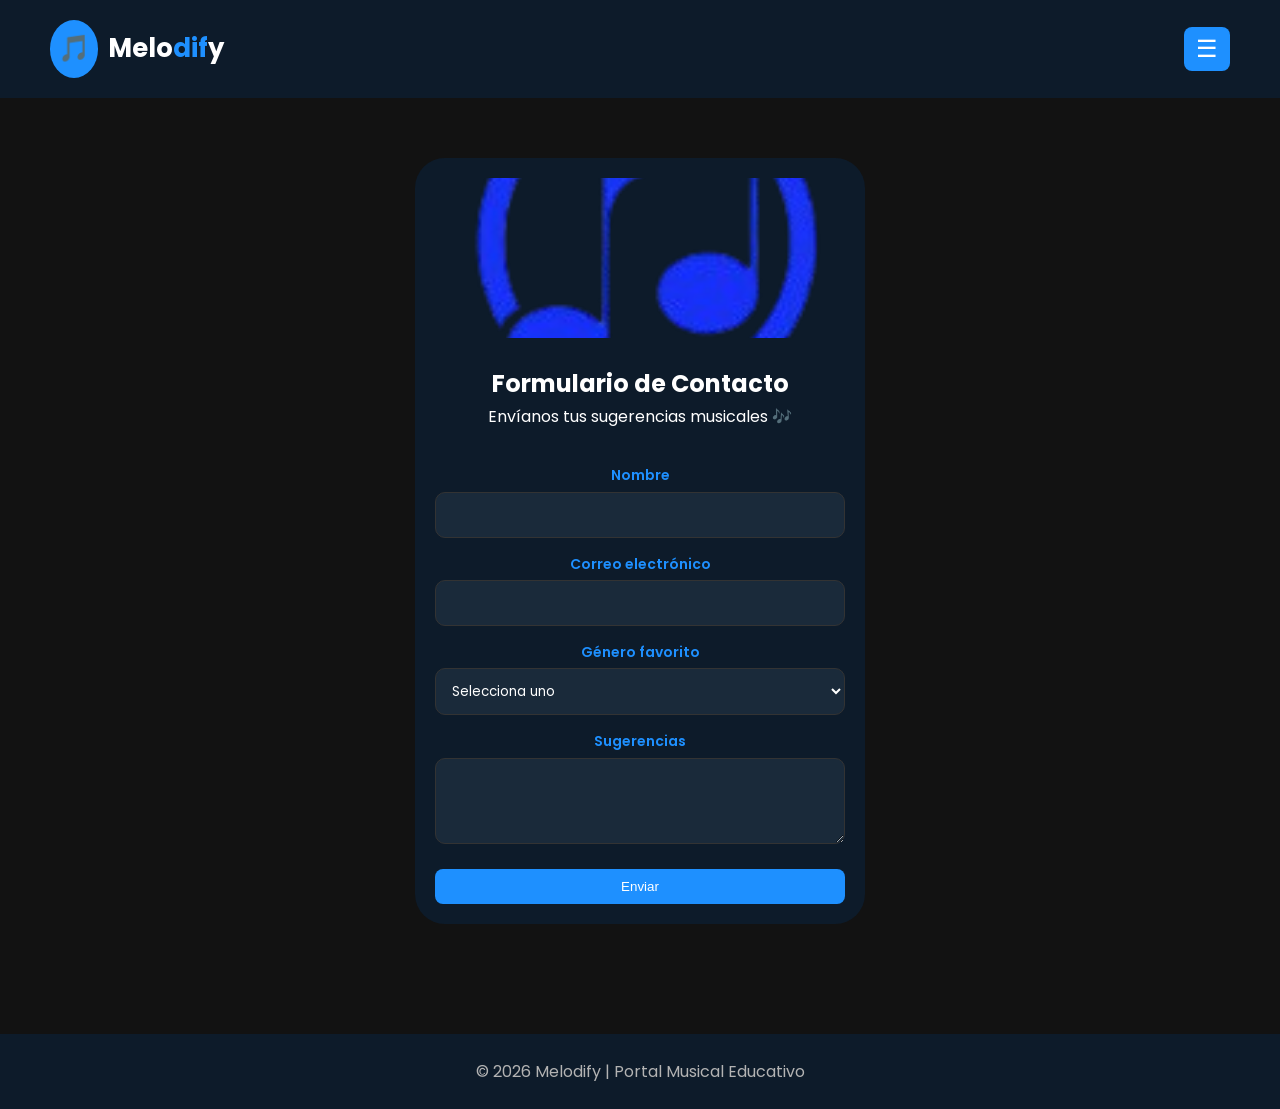
<file: formulario.html>
<!DOCTYPE html>
<html lang="es">
<head>
    <meta charset="UTF-8">
    <title>Formulario - Melodify</title>
    <meta name="viewport" content="width=device-width, initial-scale=1.0">

    <!-- Fuente -->
    <link href="https://fonts.googleapis.com/css2?family=Poppins:wght@400;600;700&display=swap" rel="stylesheet">

    <!-- CSS -->
    <link rel="stylesheet" href="css/style.css">
</head>

<body>

<header>
    <div class="logo">
        <span class="icono">🎵</span>
        Melo<span>dif</span>y
    </div>

    <div class="menu-container">
        <button class="menu-btn" onclick="toggleMenu()">☰</button>

        <div class="menu" id="menu">
            <a href="index.html">Inicio</a>
            <a href="artistas.html">Artistas</a>
            <a href="generos.html">Géneros</a>
            <a href="test.html">Test</a>
            <a href="top.html">Top Billboard</a>
        </div>
    </div>
</header>

<section class="form-section">
    <div class="tarjeta-genero formulario-card">
        <img src="img/logo.png" alt="Contacto" class="img-formulario">
        
        <h2>Formulario de Contacto</h2>
        <p>Envíanos tus sugerencias musicales 🎶</p>

        <form onsubmit="enviarFormulario(event)">
            <label>Nombre</label>
            <input type="text" required>

            <label>Correo electrónico</label>
            <input type="email" required>

            <label>Género favorito</label>
            <select required>
                <option value="">Selecciona uno</option>
                <option>Pop</option>
                <option>Rock</option>
                <option>Reguetón</option>
                <option>R&B</option>
                <option>Electrónica</option>
            </select>

            <label>Sugerencias</label>
            <textarea rows="3" required></textarea>

            <button type="submit" class="btn">Enviar</button>
        </form>
    </div>
</section>


<footer>
    © 2026 Melodify | Portal Musical Educativo
</footer>

<script>
function toggleMenu() {
    var menu = document.getElementById("menu");
    menu.style.display = menu.style.display === "block" ? "none" : "block";
}

function enviarFormulario(event) {
    event.preventDefault();
    alert("Formulario enviado correctamente ");
    window.location.href = "index.html";
}
</script>

</body>
</html>
</file>
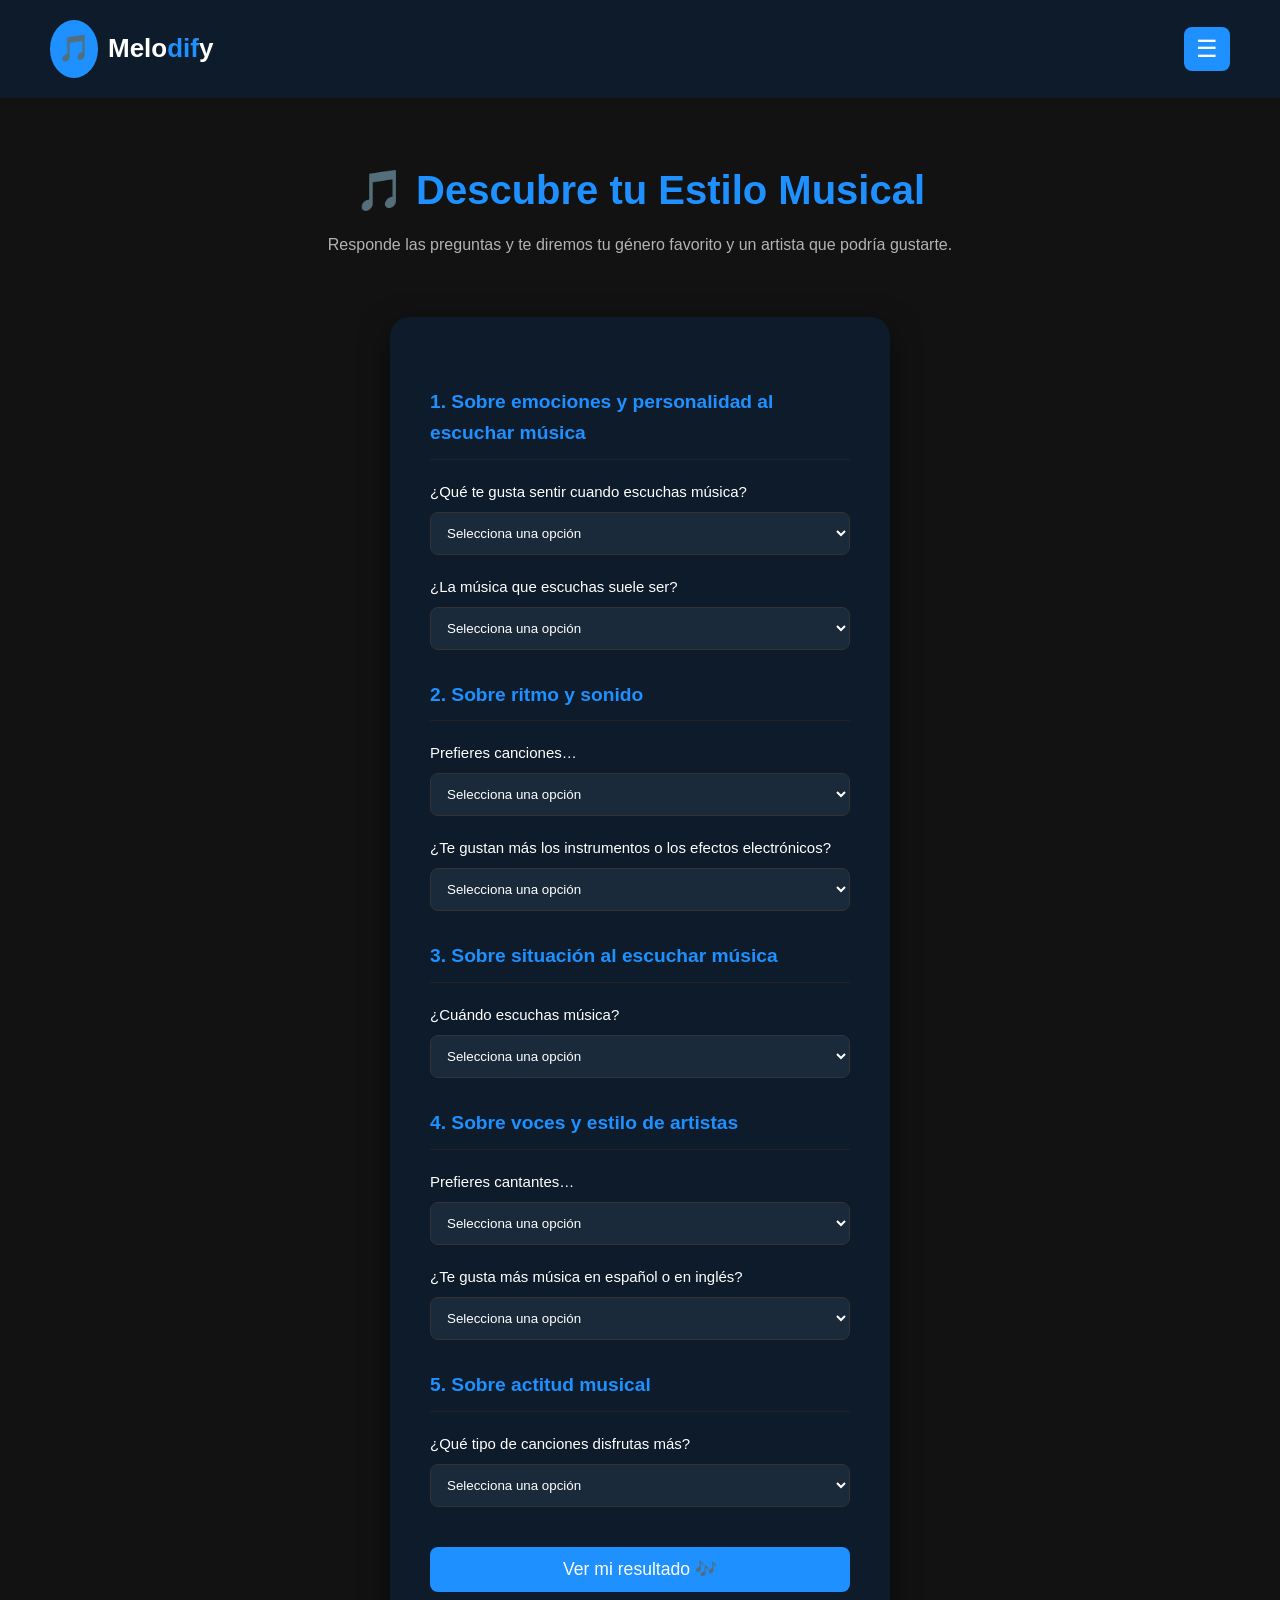
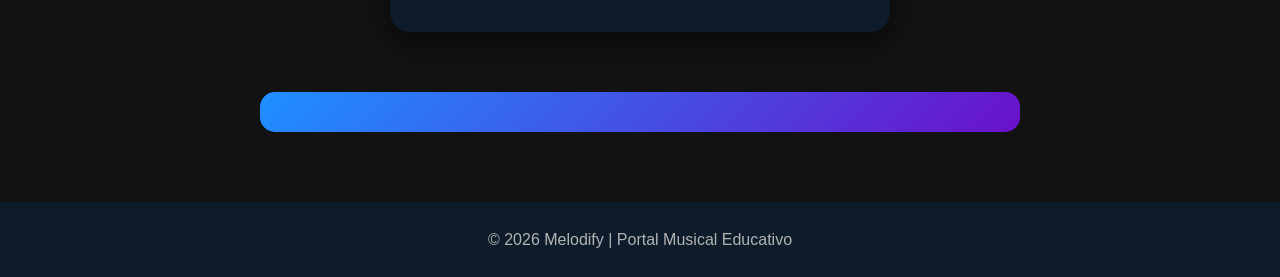
<file: test.html>
<!DOCTYPE html>
<html lang="es">
<head>
    <meta charset="UTF-8">
    <meta name="viewport" content="width=device-width, initial-scale=1.0">
    <title>Test de Estilo Musical | Melodify</title>
    <!-- Título que aparece en la pestaña del navegador -->

    <link rel="stylesheet" href="css/style.css">
    <!-- Conecta el archivo CSS donde está el diseño del sitio -->
</head>

<body>

<header>

    <div class="logo">
        <span class="icono">🎵</span>
        Melo<span>dif</span>y
    </div>

    <div class="menu-container">

        <button class="menu-btn" onclick="toggleMenu()">☰</button>

        <div class="menu" id="menu">
            <a href="index.html">Inicio</a>
            <a href="artistas.html">Artistas</a>
            <a href="generos.html">Géneros</a>
            <a href="test.html">Test</a>
            <a href="top.html">Top Billboard</a>
        </div>

    </div>

</header>


<main>

<section class="test">

<h1>🎵 Descubre tu Estilo Musical</h1>

<p>
Responde las preguntas y te diremos tu género favorito 
y un artista que podría gustarte.
</p>


<!-- ================= FORMULARIO DEL TEST ================= -->

<form id="musicalTest" class="formulario" onsubmit="calcularResultado(event)">
<!-- id permite identificar el formulario en JavaScript -->


<!-- 1. EMOCIONES -->

<h2>1. Sobre emociones y personalidad al escuchar música</h2>

<label>¿Qué te gusta sentir cuando escuchas música?</label>

<select required name="emocion">
<!-- name permite identificar la respuesta dentro del formulario -->

<option value="">Selecciona una opción</option>

<option value="pop">Feliz y motivado</option>
<option value="relax">Tranquilo</option>
<option value="rock">Profundo o sentimental</option>
<option value="kpop">Energético</option>
<option value="rap">Rebelde o intenso</option>

</select>


<label>¿La música que escuchas suele ser?</label>

<select required name="tipo">

<option value="">Selecciona una opción</option>

<option value="pop">Para bailar</option>
<option value="relax">Para pensar</option>
<option value="relax">Para relajarme</option>
<option value="kpop">Para cantar</option>
<option value="rap">Para hacer tareas</option>

</select>


<!-- 2. RITMO -->

<h2>2. Sobre ritmo y sonido</h2>

<label>Prefieres canciones…</label>

<select required name="ritmo">

<option value="">Selecciona una opción</option>

<option value="relax">Lentas</option>
<option value="kpop">Con ritmo fuerte</option>
<option value="pop">Mixto</option>
<option value="rock">No sé, solo que suene bien</option>

</select>


<label>¿Te gustan más los instrumentos o los efectos electrónicos?</label>

<select required name="instrumentos">

<option value="">Selecciona una opción</option>

<option value="rock">Instrumentos</option>
<option value="pop">Efectos electrónicos</option>
<option value="kpop">Ambos</option>

</select>


<!-- 3. SITUACIÓN -->

<h2>3. Sobre situación al escuchar música</h2>

<label>¿Cuándo escuchas música?</label>

<select required name="situacion">

<option value="">Selecciona una opción</option>

<option value="relax">Estudiando</option>
<option value="pop">En el transporte</option>
<option value="relax">Antes de dormir</option>
<option value="kpop">Haciendo ejercicio</option>
<option value="pop">Todo el tiempo</option>

</select>


<!-- 4. VOCES -->

<h2>4. Sobre voces y estilo de artistas</h2>

<label>Prefieres cantantes…</label>

<select required name="voz">

<option value="">Selecciona una opción</option>

<option value="relax">Voz suave</option>
<option value="pop">Voz potente</option>
<option value="rap">Rap / habla rápido</option>
<option value="kpop">No tengo preferencia</option>

</select>


<label>¿Te gusta más música en español o en inglés?</label>

<select required name="idioma">

<option value="">Selecciona una opción</option>

<option value="pop">Español</option>
<option value="kpop">Inglés</option>
<option value="relax">Ambos</option>

</select>


<!-- 5. ACTITUD -->

<h2>5. Sobre actitud musical</h2>

<label>¿Qué tipo de canciones disfrutas más?</label>

<select required name="actitud">

<option value="">Selecciona una opción</option>

<option value="pop">Románticas</option>
<option value="rock">Oscuras o profundas</option>
<option value="pop">Pop populares</option>
<option value="rock">Rock</option>
<option value="kpop">K-pop</option>
<option value="rap">Rap / urbano</option>

</select>


<button type="submit" class="btn">
Ver mi resultado 🎶
</button>

</form>


<!-- AQUÍ APARECERÁ EL RESULTADO -->

<div id="resultado" style="text-align:center; margin-top:30px;"></div>
<!-- innerHTML insertará aquí el resultado del test -->

</section>

</main>


<script>

function toggleMenu(){

const menu = document.getElementById('menu');

menu.style.display = (menu.style.display === 'block') ? 'none' : 'block';
/*
operador ternario:
si el menú está visible lo oculta
si está oculto lo muestra
*/

}


function calcularResultado(event){

event.preventDefault();
/* evita que el formulario recargue la página */

const form = event.target;
/* obtiene el formulario que se envió */


// ================= RESPUESTAS DEL USUARIO =================

const respuestas = [

form.emocion.value,
form.tipo.value,
form.ritmo.value,
form.instrumentos.value,
form.situacion.value,
form.voz.value,
form.idioma.value,
form.actitud.value

];
/*
Se guardan todas las respuestas en un arreglo
(array) para poder analizarlas
*/


// ================= CONTAR RESPUESTAS =================

const conteo = {};
/*
Se crea un objeto vacío donde se contará
cuántas veces aparece cada género
*/


respuestas.forEach(r => {

if(conteo[r]) conteo[r]++;
else conteo[r] = 1;

/*
forEach recorre cada respuesta
y suma cuántas veces aparece cada género
*/

});


// ================= ENCONTRAR EL GÉNERO MÁS REPETIDO =================

let max = 0;
let generoFavorito = '';

for(let g in conteo){

if(conteo[g] > max){

max = conteo[g];
generoFavorito = g;

}

}
/*
for...in recorre las propiedades del objeto conteo
y encuentra cuál género tiene más votos
*/


// ================= ARTISTA SUGERIDO =================

const artistas = {

pop: "Taylor Swift",
rock: "Imagine Dragons",
kpop: "BTS",
rap: "Kendrick Lamar",
relax: "Ed Sheeran"

};
/*
Objeto que relaciona cada género con un artista recomendado
*/


// ================= MOSTRAR RESULTADO =================

const resultadoDiv = document.getElementById("resultado");

resultadoDiv.innerHTML = `
<h2>🎵 Tu género favorito es: ${generoFavorito.toUpperCase()}</h2>
<p>Un artista que podría gustarte: ${artistas[generoFavorito]}</p>
`;
/*
innerHTML permite insertar HTML dentro de un elemento
toUpperCase convierte el texto a mayúsculas
*/

}

</script>


<footer>

<p>© 2026 Melodify | Portal Musical Educativo</p>

</footer>

</body>
</html>
</file>
<file: css/style.css>
/* RESET */
*{
    margin:0;
    padding:0;
    box-sizing:border-box;
}

/* VARIABLES */
:root{
    --fondo:#121212;
    --secundario:#0D1B2A;
    --azul:#1E90FF;
    --azul-hover:#187bcd;
    --texto:#FFFFFF;
    --texto-sec:#B3B3B3;
}

/* BODY */
body{
    font-family:'Poppins', sans-serif;
    background:var(--fondo);
    color:var(--texto);
    line-height:1.6;
}

/* HEADER */
header{
    background:var(--secundario);
    padding:20px 50px;
    display:flex;
    justify-content:space-between;
    align-items:center;
}

/* LOGO */
.logo{
    display:flex;
    align-items:center;
    font-size:26px;
    font-weight:700;
}

.logo span{
    color:var(--azul);
}

.icono{
    background:var(--azul);
    border-radius:50%;
    padding:8px;
    margin-right:10px;
}

/* MENU */
.menu-container{
    position:relative;
}

.menu-btn{
    background:var(--azul);
    color:white;
    border:none;
    font-size:24px;
    padding:8px 12px;
    border-radius:8px;
    cursor:pointer;
}

.menu{
    display:none;
    position:absolute;
    right:0;
    top:50px;
    background:var(--secundario);
    width:170px;
    padding:10px;
    border-radius:10px;
}

.menu a{
    display:block;
    color:white;
    text-decoration:none;
    padding:8px;
    border-radius:6px;
}

.menu a:hover{
    background:var(--azul);
}

/* HERO */
.hero{
    text-align:center;
    padding:80px 20px;
    background:linear-gradient(to right,#0D1B2A,#121212);
}

/* SECCIONES FLEX */
.seccion-flex{
    display:flex;
    justify-content:space-between;
    align-items:center;
    padding:60px 50px;
    gap:40px;
}

.seccion-texto{
    flex:1;
}

/* IMAGEN DERECHA */

.seccion-flex {
    display: flex;
    justify-content: space-between;
    align-items: center;
    padding: 60px 50px;
    gap: 50px; /* Más espacio entre imagen y texto */
}

/* contenedor*/
.seccion-imagen {
    flex: 1; /* Para que ocupe el mismo espacio que el texto */
    max-width: 500px;
}

.seccion-imagen img {
    width: 100%;
    height: 300px;
    object-fit: cover; /* Mantiene la proporción sin deformarse */
    border-radius: 20px;
    transition: transform 0.3s ease, box-shadow 0.3s ease;
    display: block;
}

/* Efecto para que el usuario sepa que es un video (clicable) */
.seccion-imagen img:hover {
    transform: scale(1.03);
    box-shadow: 0 0 20px var(--azul);
    cursor: pointer;
}

.seccion-texto {
    flex: 1;
}


/* BACKGROUND SECUNDARIO */
.bg-secundario{
    background:var(--secundario);
}

/* GRID CARDS */
/* ESTRUCTURA DE SECCIONES Y GRID */
section {
    padding: 60px 50px; /* Esto da el "aire" o espacio en los costados */
}

.grid {
    display: grid;
    grid-template-columns: repeat(auto-fit, minmax(250px, 1fr));
    gap: 30px; /* Aumentamos un poco el espacio entre tarjetas */
    margin-top: 30px;
}


/* CARD */
.card{
    background:var(--secundario);
    padding:25px;
    border-radius:12px;
    transition:.3s;
}

.card:hover{
    transform:translateY(-6px);
}

/* BOTONES */
.btn{
    background:var(--azul);
    color:white;
    padding:12px 25px;
    border-radius:8px;
    text-decoration:none;
    display:inline-block;
    transition:.3s;
    border:none;
    cursor:pointer;
}

.btn:hover{
    background:var(--azul-hover);
}

/* FORMULARIO */
.formulario{
    width:90%;
    max-width:500px;
    margin:60px auto;
    padding:30px;
    background:var(--secundario);
    border-radius:20px;
    box-shadow:0 0 20px rgba(0,0,0,0.3);
}

.formulario input,
.formulario select,
.formulario textarea{
    padding:12px;
    border-radius:8px;
    border:none;
    background:var(--secundario);
    color:white;
    margin-top:8px;
}

.formulario input:focus,
.formulario select:focus,
.formulario textarea:focus{
    outline:2px solid var(--azul);
}

/* ESTILOS ESPECÍFICOS PARA EL FORMULARIO TIPO TARJETA */

.form-section {
    display: flex;
    justify-content: center; /* Centra la tarjeta horizontalmente */
    align-items: center;     /* Centra la tarjeta verticalmente */
    padding: 60px 20px;
    min-height: 80vh;
}

.formulario-card {
    max-width: 450px;       /* Ancho similar a las de géneros */
    width: 100%;
    text-align: left;       /* Alineamos el texto del form a la izquierda */
}

.formulario-card h2, .formulario-card p {
    text-align: center;     /* Pero el título y texto siguen centrados */
}

.img-formulario {
    margin-bottom: 20px;    /* Espacio entre imagen y título */
}

/* Estilos para los campos dentro de la tarjeta */
.formulario-card form {
    display: flex;
    flex-direction: column;
    margin-top: 20px;
}

.formulario-card label {
    font-size: 14px;
    font-weight: 600;
    margin-top: 15px;
    color: var(--azul);
}

.formulario-card input, 
.formulario-card select, 
.formulario-card textarea {
    background: #1a2a3a;
    border: 1px solid #333;
    border-radius: 10px;
    padding: 12px;
    color: white;
    margin-top: 5px;
    font-family: inherit;
}

.formulario-card input:focus {
    outline: none;
    border-color: var(--azul);
}

.formulario-card .btn {
    margin-top: 25px;
    width: 100%;
}

/* ESTILO PARA LAS IMÁGENES DE ARTISTAS */
.artista-img {
    width: 100%;          /* Ocupa todo el ancho de la tarjeta */
    height: 200px;        /* Altura fija para que todas se vean iguales */
    object-fit: cover;    /* Recorta la imagen para que no se estire feo */
    border-radius: 12px;  /* Bordes redondeados para que combine con la card */
    margin-bottom: 15px;  /* Espacio entre la foto y el nombre del artista */
    display: block;
}

/* PERFIL ARTISTA */
.perfil-artista{
    padding:60px;
}

.perfil-header{
    display:flex;
    gap:30px;
    align-items:center;
}

.perfil-header img{
    width:180px;
    height:180px;
    object-fit:cover;
    border-radius:20px;
    box-shadow:0 0 15px rgba(0,0,0,0.4);
}

.perfil-seccion{
    margin-top:40px;
}

/* RELACIONADOS */
.relacionados-grid{
    display:grid;
    grid-template-columns:repeat(auto-fit,minmax(160px,1fr));
    gap:20px;
}

.relacionado-card{
    text-align:center;
}

.relacionado-card img{
    width:100%;
    height:140px;
    object-fit:cover;
    border-radius:12px;
}

/* GENEROS */
.contenedor-generos{
    display:grid;
    grid-template-columns:repeat(auto-fit,minmax(220px,1fr));
    gap:30px;
    padding:50px;
}

.tarjeta-genero{
    background:var(--secundario);
    padding:20px;
    border-radius:30px;
    text-align:center;
    transition:.3s;
}

.tarjeta-genero:hover{
    transform:translateY(-6px);
}

.tarjeta-genero button{
    background:var(--azul);
    border:none;
    padding:10px 18px;
    border-radius:8px;
    color:white;
    cursor:pointer;
    transition:.3s;
    margin-top:15px;
}

.tarjeta-genero button:hover{
    background:var(--azul-hover);
    transform:scale(1.05);
}

.tarjeta-genero img{
    width:100%;
    height:160px;
    object-fit:cover;
    border-radius:12px;
}

/*Subpagina dd generos*/
.icono-genero{
    text-align:center;
    padding:30px;
}

.playlist-principal button{
    background:var(--azul);
    border:none;
    padding:12px 25px;
    margin:10px;
    border-radius:10px;
    color:white;
    cursor:pointer;
    transition:.3s;
}

.playlist-principal button:hover{
    background:var(--azul-hover);
    transform:translateY(-3px);
}

.icono-genero img{
    width:180px;
    height:180px;
    object-fit:cover;
    border-radius:30%;
    box-shadow:0 0 20px rgba(0,0,0,0.5);
}

/* ESTILOS ESPECÍFICOS PARA EL TEST */

.test {
    max-width: 800px;
    margin: 40px auto;
    padding: 20px;
}

.test h1 {
    text-align: center;
    color: var(--azul);
    font-size: 2.5rem;
    margin-bottom: 10px;
}

.test p {
    text-align: center;
    color: var(--texto-sec);
    margin-bottom: 40px;
}

/* Reutilizamos el estilo de formulario pero lo ajustamos */
.formulario {
    background: var(--secundario);
    padding: 40px;
    border-radius: 20px;
    box-shadow: 0 10px 30px rgba(0,0,0,0.5);
    width: 100%; /* Para que ocupe el ancho del contenedor .test */
}

.test h2 {
    font-size: 1.2rem;
    color: var(--azul);
    border-bottom: 1px solid #222;
    padding-bottom: 10px;
    margin-top: 30px;
    margin-bottom: 20px;
}

.test label {
    display: block;
    margin-top: 20px;
    font-weight: 400;
    font-size: 15px;
}

.test select {
    width: 100%;
    padding: 12px;
    border-radius: 8px;
    background: #1a2a3a;
    color: white;
    border: 1px solid #333;
    margin-top: 8px;
    cursor: pointer;
    font-family: inherit;
}

.test select:focus {
    outline: none;
    border-color: var(--azul);
}

.test .btn {
    margin-top: 40px;
    width: 100%;
    font-size: 1.1rem;
}

/* Estilo para el cuadro de resultado */
#resultado {
    background: linear-gradient(135deg, var(--azul), #6a11cb);
    padding: 20px;
    border-radius: 15px;
    margin-top: 30px;
    animation: fadeIn 0.5s ease;
}

@keyframes fadeIn {
    from { opacity: 0; transform: translateY(10px); }
    to { opacity: 1; transform: translateY(0); }
}


/* TABLA BILLBOARD */
.tabla-billboard{
    width:90%;
    margin:30px auto;
    border-collapse:collapse;
    background:var(--secundario);
    border-radius:10px;
    overflow:hidden;
}

.tabla-billboard th{
    background:var(--azul);
    padding:12px;
}

.tabla-billboard td{
    padding:10px;
    text-align:center;
    border-bottom:1px solid #222;
}

/* Resaltar el primer lugar */
.tabla-billboard tbody tr:first-child {
    background: rgba(30, 144, 255, 0.2); /* Fondo azul sutil */
    font-weight: bold;
    color: var(--azul);
}

/* Efecto hover en las filas */
.tabla-billboard tbody tr:hover {
    background: #1a2a3a;
    transition: 0.3s;
}


/* GRAFICA */
.grafica-container{
    width:90%;
    max-width:1000px;
    height:400px;
    margin:40px auto;
}

/* FOOTER */
footer{
    text-align:center;
    padding:25px;
    background:var(--secundario);
    margin-top:50px;
    color:var(--texto-sec);
}

/* RESPONSIVE */
@media(max-width:768px){

    header{
        flex-direction:right;
        gap:15px;
    }

    .seccion-flex{
        flex-direction:column;
        text-align:center;
    }

    .seccion-imagen{
        width:100%;
    }

    .perfil-header{
        flex-direction:column;
        text-align:center;
    }     
}
html {
  scroll-behavior: smooth;
}
</file>
